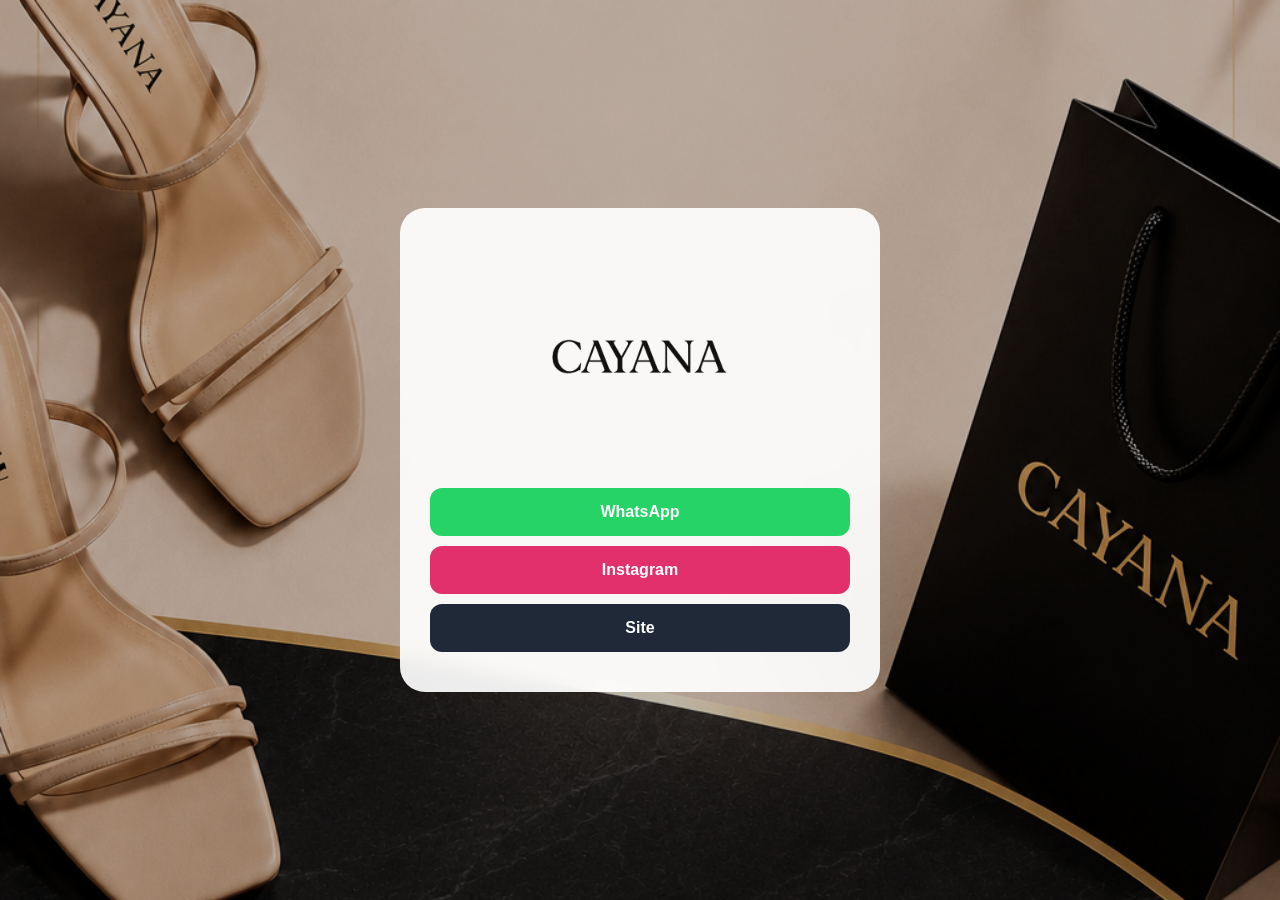
<file: index.html>
<!DOCTYPE html>
<html lang="pt-BR">
<head>
<meta charset="UTF-8">
<meta name="viewport" content="width=device-width,initial-scale=1">
<title>CAYANA</title>
<link rel="stylesheet" href="style.css">
</head>
<body>
<div class="overlay">
<div class="card">
<h1><img src="logo_cayana-sem-fundo.png" width="200" height="200"></h1>
<a class="btn whatsapp" href="https://wa.me/5561981852114?text=Olá,%20vim%20pelo%20cartão%20digital.">WhatsApp</a>
<a class="btn instagram" href="https://www.instagram.com/cayana.br?igsh=MWt6OGp4M3EybGNsYQ%3D%3D" target="_blank">Instagram</a>
<a class="btn site" href="CAYANA_LUXURY_V2/index.html" target="_blank">Site</a>

</div>
</div>
</body>
</html>
</file>
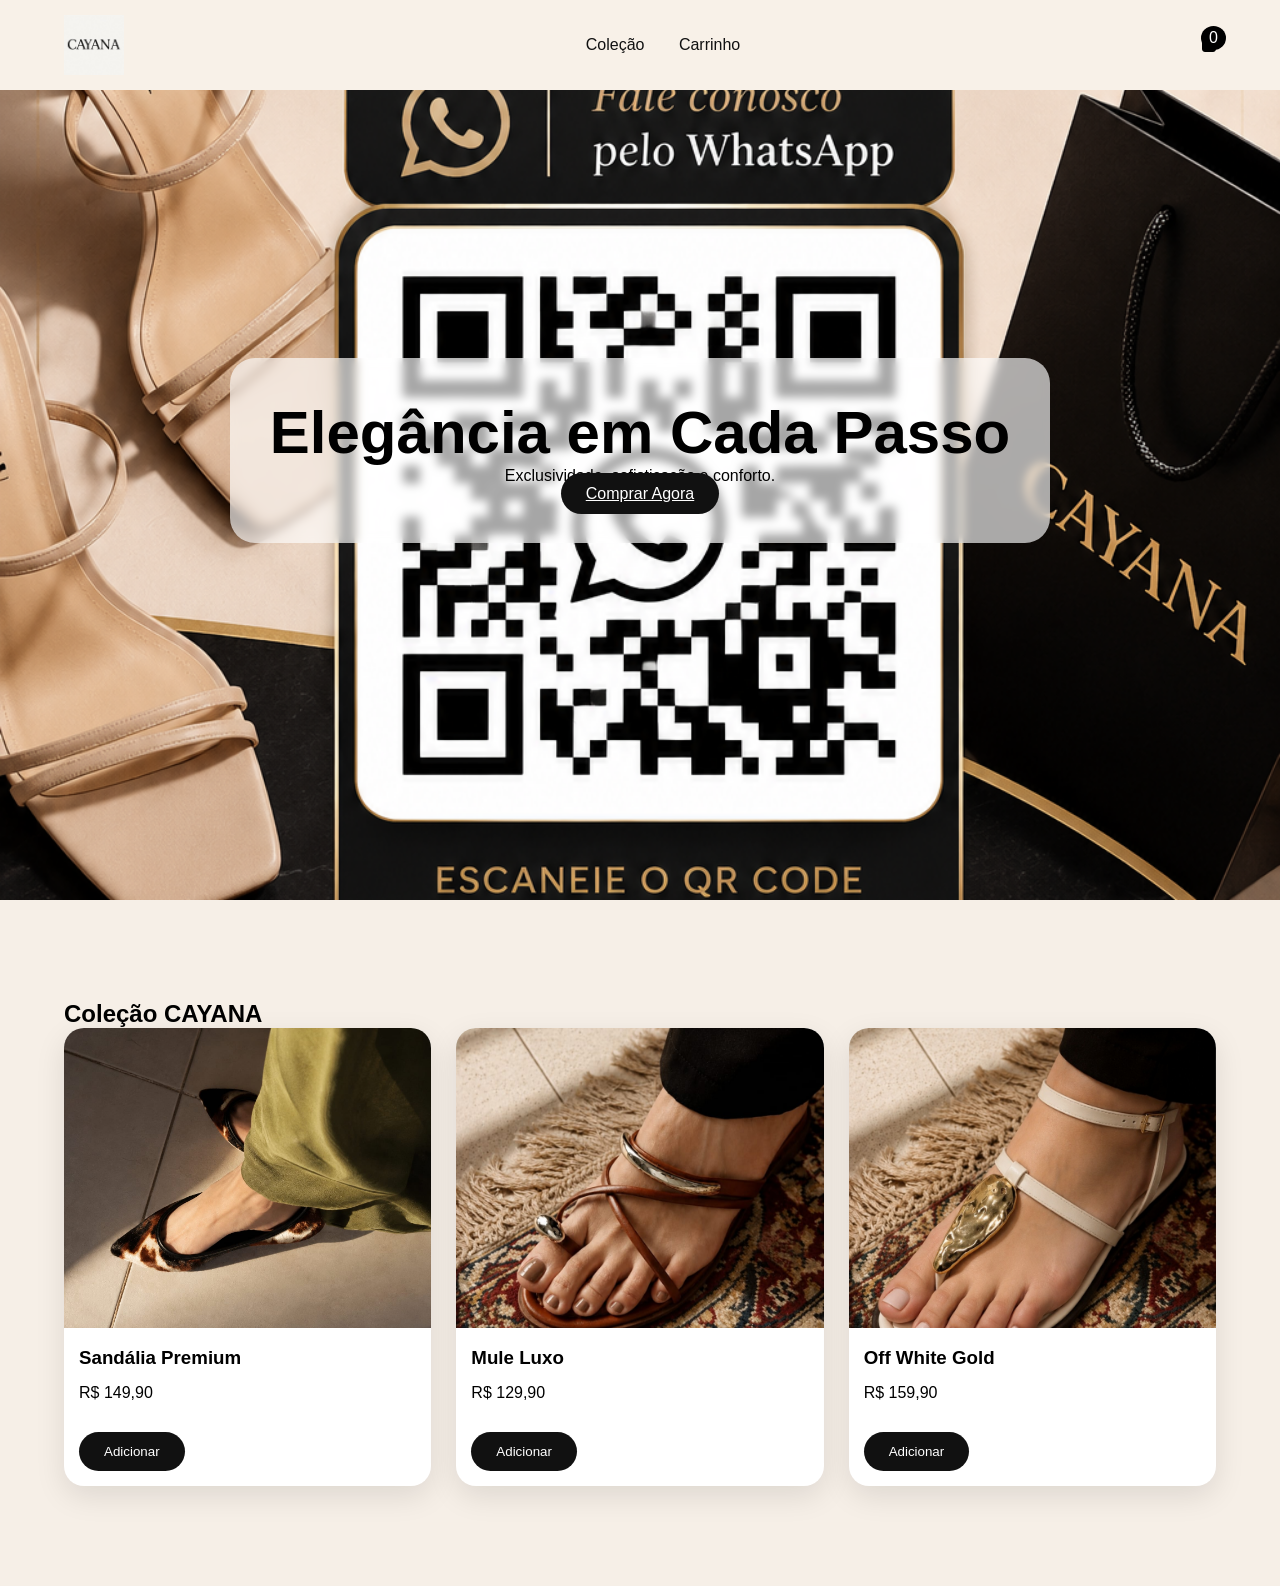
<file: CAYANA_LUXURY_V2/index.html>
<!DOCTYPE html>
<html lang="pt-br">
<head>
<meta charset="UTF-8">
<meta name="viewport" content="width=device-width,initial-scale=1">
<title><img src="logo_cayana-sem-fundo.png"></title>
<link rel="stylesheet" href="style.css">
<link rel="stylesheet" href="https://cdnjs.cloudflare.com/ajax/libs/font-awesome/6.5.1/css/all.min.css">
</head>
<body>
<header>
<img src="logo_cayana.jpeg" class="logo">
<nav>
<a href="#produtos">Coleção</a>
<a href="#" onclick="abrirCarrinho()">Carrinho</a>
</nav>
<div class="cart" onclick="abrirCarrinho()"><i class="fa fa-shopping-bag"></i><span id="contador">0</span></div>
</header>

<section class="hero">
<div class="overlay">
<h1>Elegância em Cada Passo</h1>
<p>Exclusividade, sofisticação e conforto.</p>
<a href="#produtos" class="btn">Comprar Agora</a>
</div>
</section>

<section id="produtos" class="produtos">
<h2>Coleção CAYANA</h2>
<div class="grid">
<div class="produto"><img src="img/sandalia1.jpeg"><h3>Sandália Premium</h3><p>R$ 149,90</p><button onclick="addCarrinho('Sandália Premium',149.90)">Adicionar</button></div>
<div class="produto"><img src="img/sandalia2.jpeg"><h3>Mule Luxo</h3><p>R$ 129,90</p><button onclick="addCarrinho('Mule Luxo',129.90)">Adicionar</button></div>
<div class="produto"><img src="img/sandalia3.jpeg"><h3>Off White Gold</h3><p>R$ 159,90</p><button onclick="addCarrinho('Off White Gold',159.90)">Adicionar</button></div>
</div>
</section>

<div id="carrinho" class="drawer">
<div class="drawer-content">
<h2>Seu Carrinho</h2>
<div id="itens"></div>
<h3 id="total"></h3>
<button class="whats" onclick="enviarWhatsapp()">Finalizar no WhatsApp</button>
</div>
</div>
<script src="script.js"></script>
</body></html>
</file>
<file: style.css>
body{
margin:0;
background:url('arte-cayana-sem-qr-code.png') center center/cover no-repeat fixed;
min-height:100vh;
font-family:Arial,sans-serif;
}
.overlay{
display:flex;justify-content:center;align-items:center;min-height:100vh;
background:rgba(0,0,0,.25);
}
.card{
background:rgba(255,255,255,.92);
padding:30px;
border-radius:25px;
width:90%;
max-width:420px;
text-align:center;
backdrop-filter:blur(8px);
}
.btn{
display:block;
padding:15px;
margin:10px 0;
border-radius:12px;
text-decoration:none;
color:#fff;
font-weight:bold;
}
.whatsapp{background:#25D366;}
.instagram{background:#E1306C;}
.site{background:#1f2937;}
.maps{background:#b8860b;}
</file>
<file: CAYANA_LUXURY_V2/style.css>
*{margin:0;padding:0;box-sizing:border-box;font-family:Arial}
body{background:#f6efe7}
header{position:fixed;top:0;width:100%;display:flex;justify-content:space-between;align-items:center;padding:15px 5%;background:#f8f1e8;z-index:10}
.logo{height:60px}
nav a{text-decoration:none;color:#111;margin:0 15px}
.hero{height:100vh;background:url('arte.png') center/cover no-repeat;display:flex;align-items:center;justify-content:center}
.overlay{text-align:center;background:rgba(255,255,255,.65);padding:40px;border-radius:25px;backdrop-filter:blur(5px)}
h1{font-size:60px}
.btn,button{background:#111;color:#fff;border:none;padding:12px 25px;border-radius:40px;cursor:pointer}
.produtos{padding:100px 5%}
.grid{display:grid;grid-template-columns:repeat(auto-fit,minmax(280px,1fr));gap:25px}
.produto{background:#fff;border-radius:20px;overflow:hidden;box-shadow:0 10px 30px rgba(0,0,0,.1)}
.produto img{width:100%;height:300px;object-fit:cover}
.produto h3,.produto p,.produto button{margin:15px}
.cart{cursor:pointer;position:relative}
.cart span{position:absolute;top:-10px;right:-10px;background:#000;color:#fff;border-radius:50%;padding:3px 8px}
.drawer{display:none;position:fixed;inset:0;background:rgba(0,0,0,.6)}
.drawer-content{position:absolute;right:0;top:0;height:100%;width:400px;background:#fff;padding:20px;overflow:auto}
.whats{width:100%;background:#25D366}
</file>
